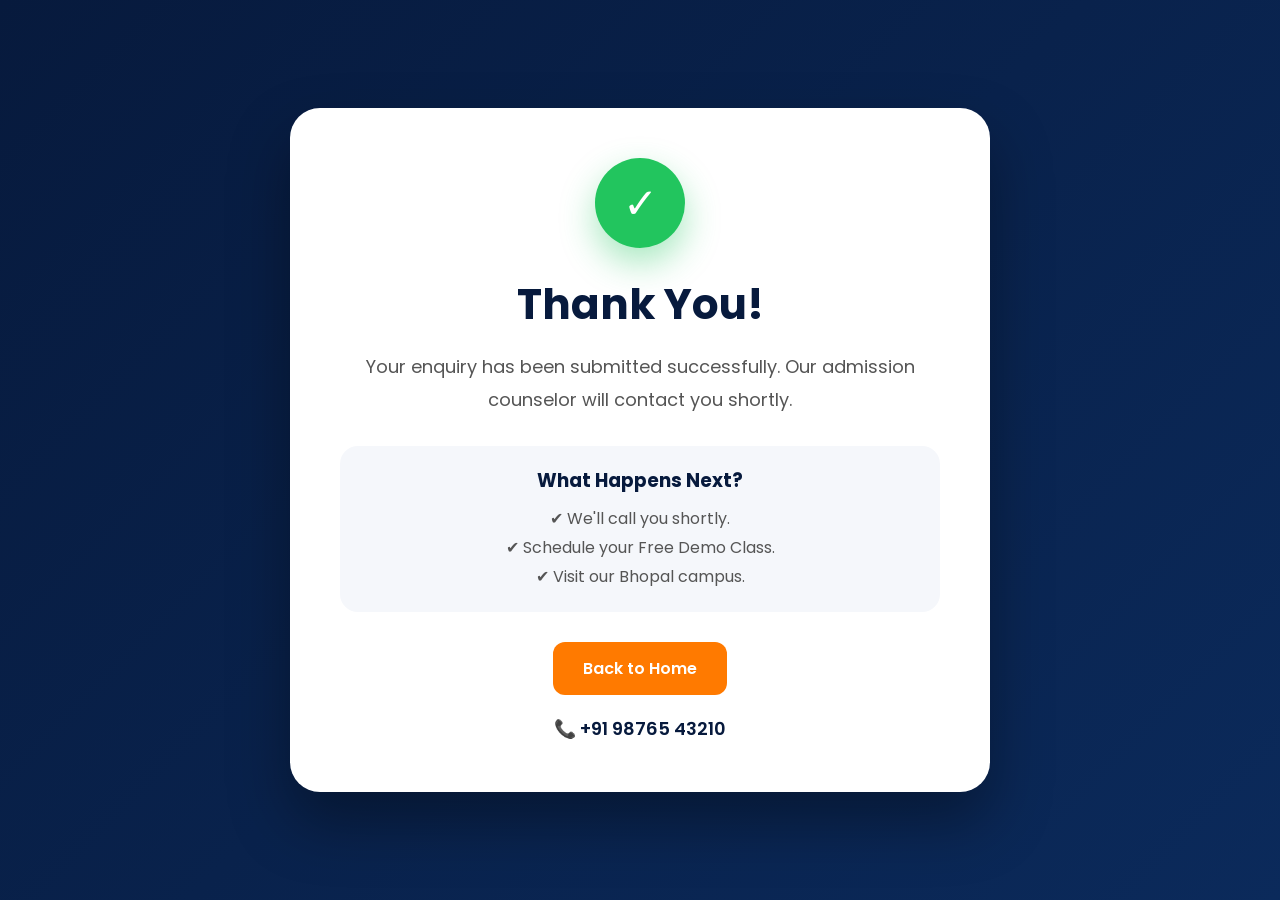
<file: thank-you.html>
<!DOCTYPE html>
<html lang="en">
<head>
<meta charset="UTF-8">
<meta name="viewport" content="width=device-width, initial-scale=1.0">

<title>Thank You | Lakshya Academy Bhopal</title>

<link rel="preconnect" href="https://fonts.googleapis.com">
<link rel="preconnect" href="https://fonts.gstatic.com" crossorigin>

<link href="https://fonts.googleapis.com/css2?family=Poppins:wght@400;600;700;800&display=swap" rel="stylesheet">

<style>

*{
margin:0;
padding:0;
box-sizing:border-box;
font-family:'Poppins',sans-serif;
}

body{
min-height:100vh;
display:flex;
justify-content:center;
align-items:center;
background:linear-gradient(135deg,#071A3D,#0B2A5B);
padding:20px;
}

.card{
max-width:700px;
width:100%;
background:white;
border-radius:30px;
padding:50px;
text-align:center;
box-shadow:0 30px 60px rgba(0,0,0,.35);
}

.check{
width:90px;
height:90px;
margin:0 auto 25px;
border-radius:50%;
background:#22c55e;
display:flex;
align-items:center;
justify-content:center;
font-size:42px;
color:white;
box-shadow:0 15px 35px rgba(34,197,94,.4);
}

h1{
font-size:42px;
color:#071A3D;
margin-bottom:15px;
}

p{
font-size:18px;
line-height:1.8;
color:#555;
margin-bottom:30px;
}

.info{
background:#F5F7FB;
padding:20px;
border-radius:18px;
margin-bottom:30px;
}

.info h3{
color:#071A3D;
margin-bottom:10px;
}

.info p{
margin:0;
font-size:16px;
}

.btn{
display:inline-block;
padding:14px 30px;
background:#FF7A00;
color:white;
text-decoration:none;
border-radius:12px;
font-weight:600;
transition:.3s;
}

.btn:hover{
transform:translateY(-3px);
background:#E66A00;
}

.phone{
display:block;
margin-top:20px;
font-size:18px;
font-weight:600;
color:#071A3D;
text-decoration:none;
}

@media(max-width:768px){

.card{
padding:35px 25px;
}

h1{
font-size:30px;
}

p{
font-size:16px;
}

}

</style>

</head>

<body>

<div class="card">

<div class="check">✓</div>

<h1>Thank You!</h1>

<p>
Your enquiry has been submitted successfully.
Our admission counselor will contact you shortly.
</p>

<div class="info">

<h3>What Happens Next?</h3>

<p>✔ We'll call you shortly.</p>
<p>✔ Schedule your Free Demo Class.</p>
<p>✔ Visit our Bhopal campus.</p>

</div>

<a href="index.html" class="btn">
Back to Home
</a>

<a href="tel:+919876543210" class="phone">
📞 +91 98765 43210
</a>

</div>

</body>
</html>
</file>
